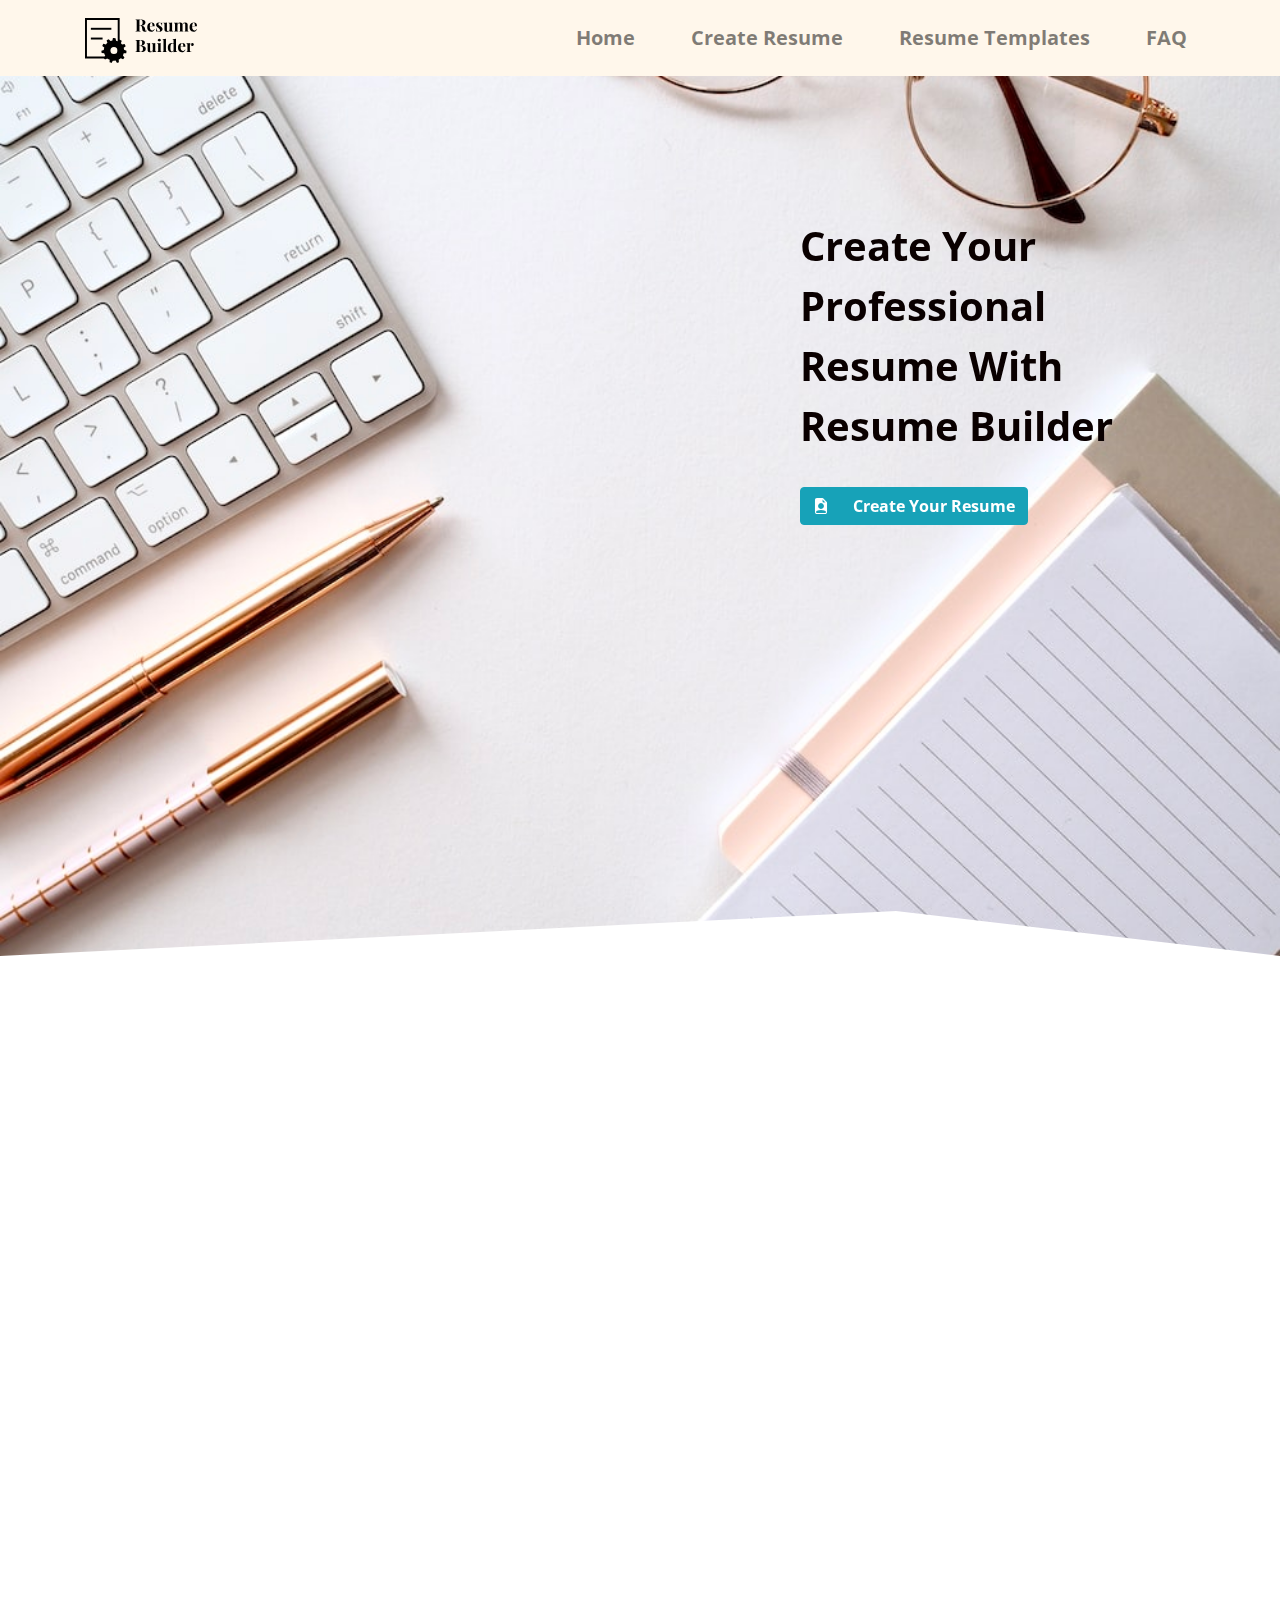
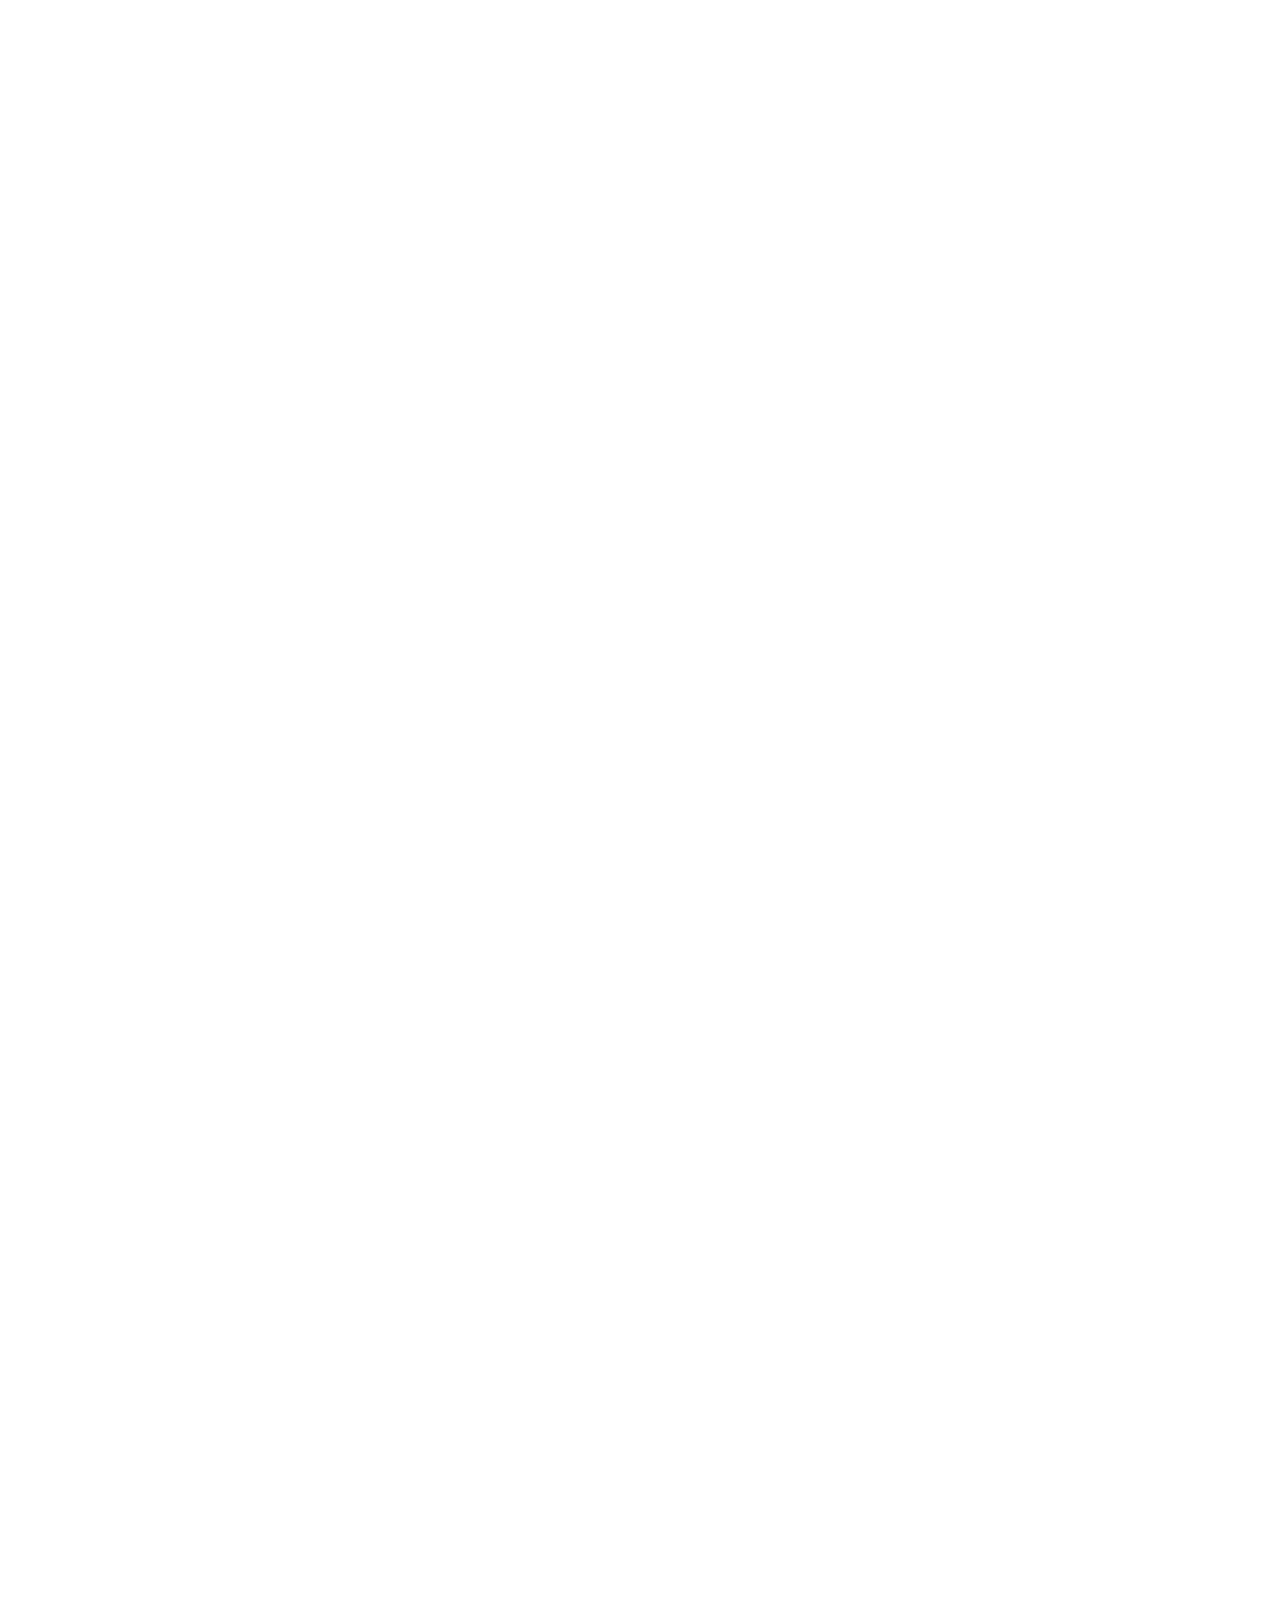
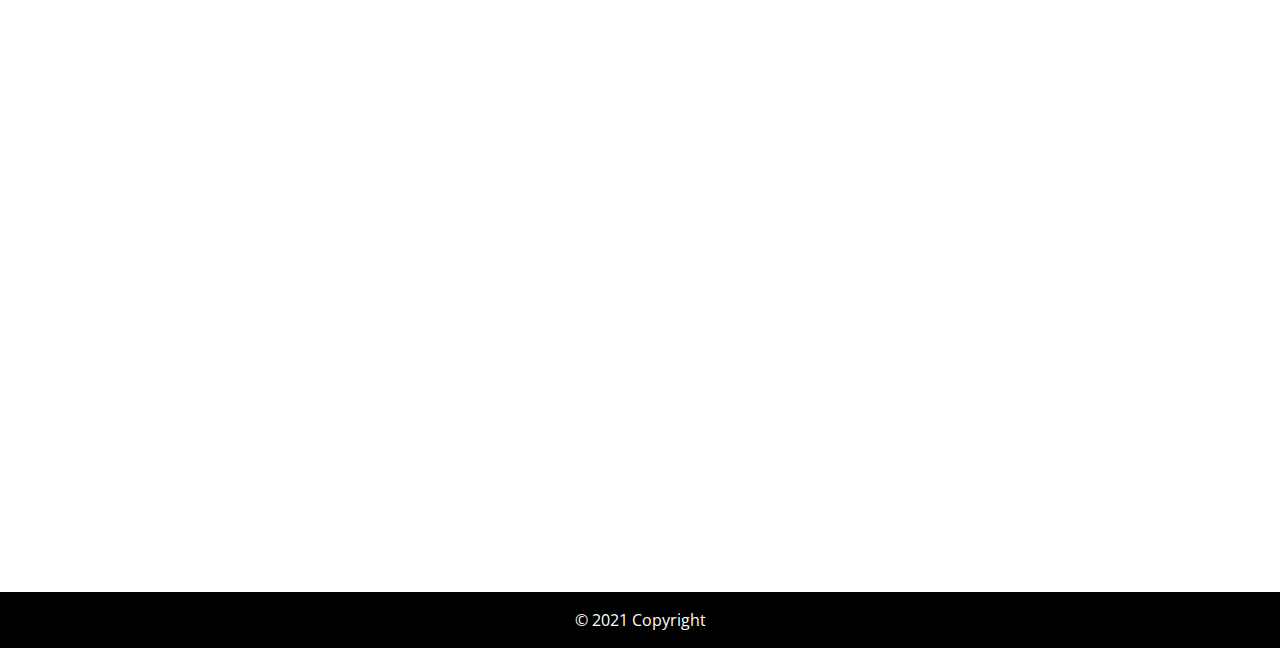
<file: index.html>
<!DOCTYPE html>
<html lang="en">

<head>
	<meta charset="UTF-8">
	<meta http-equiv="X-UA-Compatible" content="IE=edge">
	<meta name="viewport" content="width=device-width, initial-scale=1.0">
	<link rel="stylesheet" href="https://maxcdn.bootstrapcdn.com/bootstrap/4.0.0/css/bootstrap.min.css"
		integrity="sha384-Gn5384xqQ1aoWXA+058RXPxPg6fy4IWvTNh0E263XmFcJlSAwiGgFAW/dAiS6JXm" crossorigin="anonymous">
	<script src="https://code.jquery.com/jquery-3.2.1.slim.min.js"
		integrity="sha384-KJ3o2DKtIkvYIK3UENzmM7KCkRr/rE9/Qpg6aAZGJwFDMVNA/GpGFF93hXpG5KkN"
		crossorigin="anonymous"></script>
	<script src="https://cdnjs.cloudflare.com/ajax/libs/popper.js/1.12.9/umd/popper.min.js"
		integrity="sha384-ApNbgh9B+Y1QKtv3Rn7W3mgPxhU9K/ScQsAP7hUibX39j7fakFPskvXusvfa0b4Q"
		crossorigin="anonymous"></script>
	<link rel="stylesheet" href="https://pro.fontawesome.com/releases/v5.10.0/css/all.css"
		integrity="sha384-AYmEC3Yw5cVb3ZcuHtOA93w35dYTsvhLPVnYs9eStHfGJvOvKxVfELGroGkvsg+p" crossorigin="anonymous" />
	<script src="https://maxcdn.bootstrapcdn.com/bootstrap/4.0.0/js/bootstrap.min.js"
		integrity="sha384-JZR6Spejh4U02d8jOt6vLEHfe/JQGiRRSQQxSfFWpi1MquVdAyjUar5+76PVCmYl"
		crossorigin="anonymous"></script>
	<link rel="stylesheet" href="https://cdn.jsdelivr.net/npm/bootstrap-icons@1.5.0/font/bootstrap-icons.css">
	<link rel="stylesheet" href="css/index.css">
	<link rel="icon" href="images/RB_Logo.png" type="image/x-icon">
	<link rel="preconnect" href="https://fonts.googleapis.com">
	<link rel="preconnect" href="https://fonts.gstatic.com" crossorigin>
	<link href="https://fonts.googleapis.com/css2?family=Open+Sans&display=swap" rel="stylesheet">
	<link href="https://unpkg.com/aos@2.3.1/dist/aos.css" rel="stylesheet">
	<title>Resume_Builder</title>
</head>

<body>
	<nav class="navbar navbar-expand-lg navbar-light fixed-top" style="color:#000000; background-color: rgb(255, 247, 235);">
		<div class="container" style="font-size:20px;">
			<a class="navbar-brand" href="index.html" style="font-size:32px;"><img src="images/RB.svg" alt=""
					height="45px"></a>
			<button class="navbar-toggler" type="button" data-toggle="collapse" data-target="#navbarNav"
				aria-controls="navbarNav" aria-expanded="false" aria-label="Toggle navigation">
				<span class="navbar-toggler-icon"></span>
			</button>
			<div class="collapse navbar-collapse justify-content-end" id="navbarNav">
				<ul class="navbar-nav">
					<li class="nav-item">
						<a class="nav-link" href="#pageHeader">Home</a>
					</li>
					<li class="nav-item">
						<a class="nav-link" href="Form.html">Create Resume</a>
					</li>
					<li class="nav-item">
						<a class="nav-link" href="#templates">Resume Templates</a>
					</li>
					<li class="nav-item">
						<a class="nav-link" href="faq.html">FAQ</a>
					</li>
				</ul>
			</div>
		</div>
	</nav>
	<header class="page-header gradient slide-from-left" id="pageHeader">
  <!-- ... existing code ... -->
  <div class="slide-content" data-aos="fade-right" data-aos-anchor-placement="top-center">
    <p style="color: #0a0000; font-weight: bold;">Create Your Professional Resume With Resume Builder</p>
    <button type="button" class="btn btn-info"><a href="Form.html" style="text-decoration:none; color:white;"><i class="bi bi-file-earmark-person-fill mr-4"></i>Create Your Resume</a></button>
  </div>
</header>
	<div class="container-fluid templates " id="templates" data-aos="slide-right"data-aos-anchor-placement="top-center">
		<h1>Make a resume that stands out</h1>
		<p>Increase your chances of getting a job by creating your resume with our well designed resume
			templates.</p>
		<div class="row" style="width:90%; margin:auto;">
			<div class="col-md-4"data-aos="flip-right"data-aos-anchor-placement="top-center">
				<img src="images/T1.PNG" style="width:510px; height:620px;" class="img-thumbnail" alt="...">
			</div>
			<div class="col-md-4"data-aos="flip-left"data-aos-anchor-placement="top-center">
				<img src="images/T2.PNG" style="width:510px; height:620px;" class="img-thumbnail"
					style="width:520px;height:620px;" alt="...">
			</div>
			<div class="col-md-4"data-aos="flip-right"data-aos-anchor-placement="top-center">
				<img src="images/T3.PNG" style="width:510px; height:620px;" class="img-thumbnail" alt="...">
			</div>
		</div>
	</div>

	<div class="container features">
		<h1 data-aos="zoom-in">Features</h1>
		<div class="row">
			<div class="card mb-3" style="max-width: 100%; justify-content:center;" data-aos="flip-left"data-aos-anchor-placement="top-center">
				<div class="row g-0">
					<div class="col-md-4">
						<img src="images/R1.png" class="img-fluid rounded-start mt-4 ml-4"
							style="height:73%; width:50%;">
					</div>
					<div class="col-md-8">
						<div class="card-body">
							<h2 class="card-title">Quick and easy resume builder</h2>
							<p class="card-text" style="padding-top:2.5rem;">With our online CV maker, it is simple for
								anyone to quickly create a professional CV. Enter your personal details and begin
								filling out your CV content. Finally, choose one of our available CV layouts, and
								download your CV.</p>
						</div>
					</div>
				</div>
			</div>
		</div>
		<div class="row">
			<div class="card mb-3" style="max-width: 100%;" data-aos="flip-right" data-aos-anchor-placement="top-center">
				<div class="row g-0">
					<div class="col-md-4" style="justify-content:center;" >
						<img src="images/R2.png" class="img-fluid mt-3 ml-4" style="height:90%; width:60%;">
					</div>
					<div class="col-md-8">
						<div class="card-body">
							<h2 class="card-title">More likely to land a job</h2>
							<p class="card-text" style="padding-top:2.5rem;">With a representative and professional CV,
								you will stand out amongst all other applicants. You are also up to 65% more likely to
								be invited to an interview.</p>
						</div>
					</div>
				</div>
			</div>
		</div>
		<div class="row">
			<div class="card mb-3" style="max-width: 100%;" data-aos="flip-left"data-aos-anchor-placement="top-center">
				<div class="row g-0">
					<div class="col-md-4">
						<img src="images/R3.png" class="img-fluid rounded-start mx-auto mt-2"
							style="width:240px;height:210px;">
					</div>
					<div class="col-md-8">
						<div class="card-body">
							<h2 class="card-title">Oragnize your applications</h2>
							<p class="card-text">Often, it is important to be able to tailor your CV based on the job
								you wish to apply for. With CV maker, you can create and manage several different CVs in
								an organised way through your own personal account hub.</p>
						</div>
					</div>
				</div>
			</div>
		</div>
	</div>
	<div class="container-fluid page"data-aos="fade-up">
		<div class="row">
			<h2 class="page-title">Boost your chances of getting that job you've been dreaming of</h2>
			<p class="page-title-para">With CV maker, you can quickly and easily create a distinctive and professional
				CV within 15 minutes.
			</p>
		</div>
		<div class="row">
			<div class="button-container" style="margin:0rem 0rem 2.5rem 7rem; height:100%;">
				<button type="button" class="btn btn-outline-warning"><a href="Form.html"
						style="text-decoration:none;">Create Your Resume</a></button>
			</div>
		</div>
	</div>
	<div class="container Form" data-aos="flip-up">
		<h1>Contact Us</h1>
		<div class="row">
			<form class="row g-3">
				<div class="col-md-6">
					<label for="name" class="form-label">Name</label>
					<input type="text" class="form-control" id="inputEmail4">
				</div>
				<div class="col-md-6">
					<label for="inputEmail4" class="form-label">Email</label>
					<input type="email" class="form-control" id="inputEmail4">
				</div>
				<div class="col-12">
					<label for="inputAddress" class="form-label">Feedback</label>
					<textarea type="text" class="form-control" row="5" id="inputAddress"
						placeholder="Your Feedback"></textarea>
				</div>
				<div class="col-12">
					<button type="submit" class="btn btn-primary">Submit</button>
				</div>
			</form>
		</div>
	</div>

	<footer class="page-footer font-small black">
		<div class="footer-copyright text-center py-3">© 2021 Copyright
			<!-- <a href="...">Resume_Builder</a> -->
		</div>
	</footer>

	<script src="https://unpkg.com/aos@2.3.1/dist/aos.js"></script>
</body>
<script>
	AOS.init({
		offset:300,
		duration:1000
	});

	$(function () {
		$("[rel='tooltip']").tooltip();
	});

	
</script>

</html>
</file>
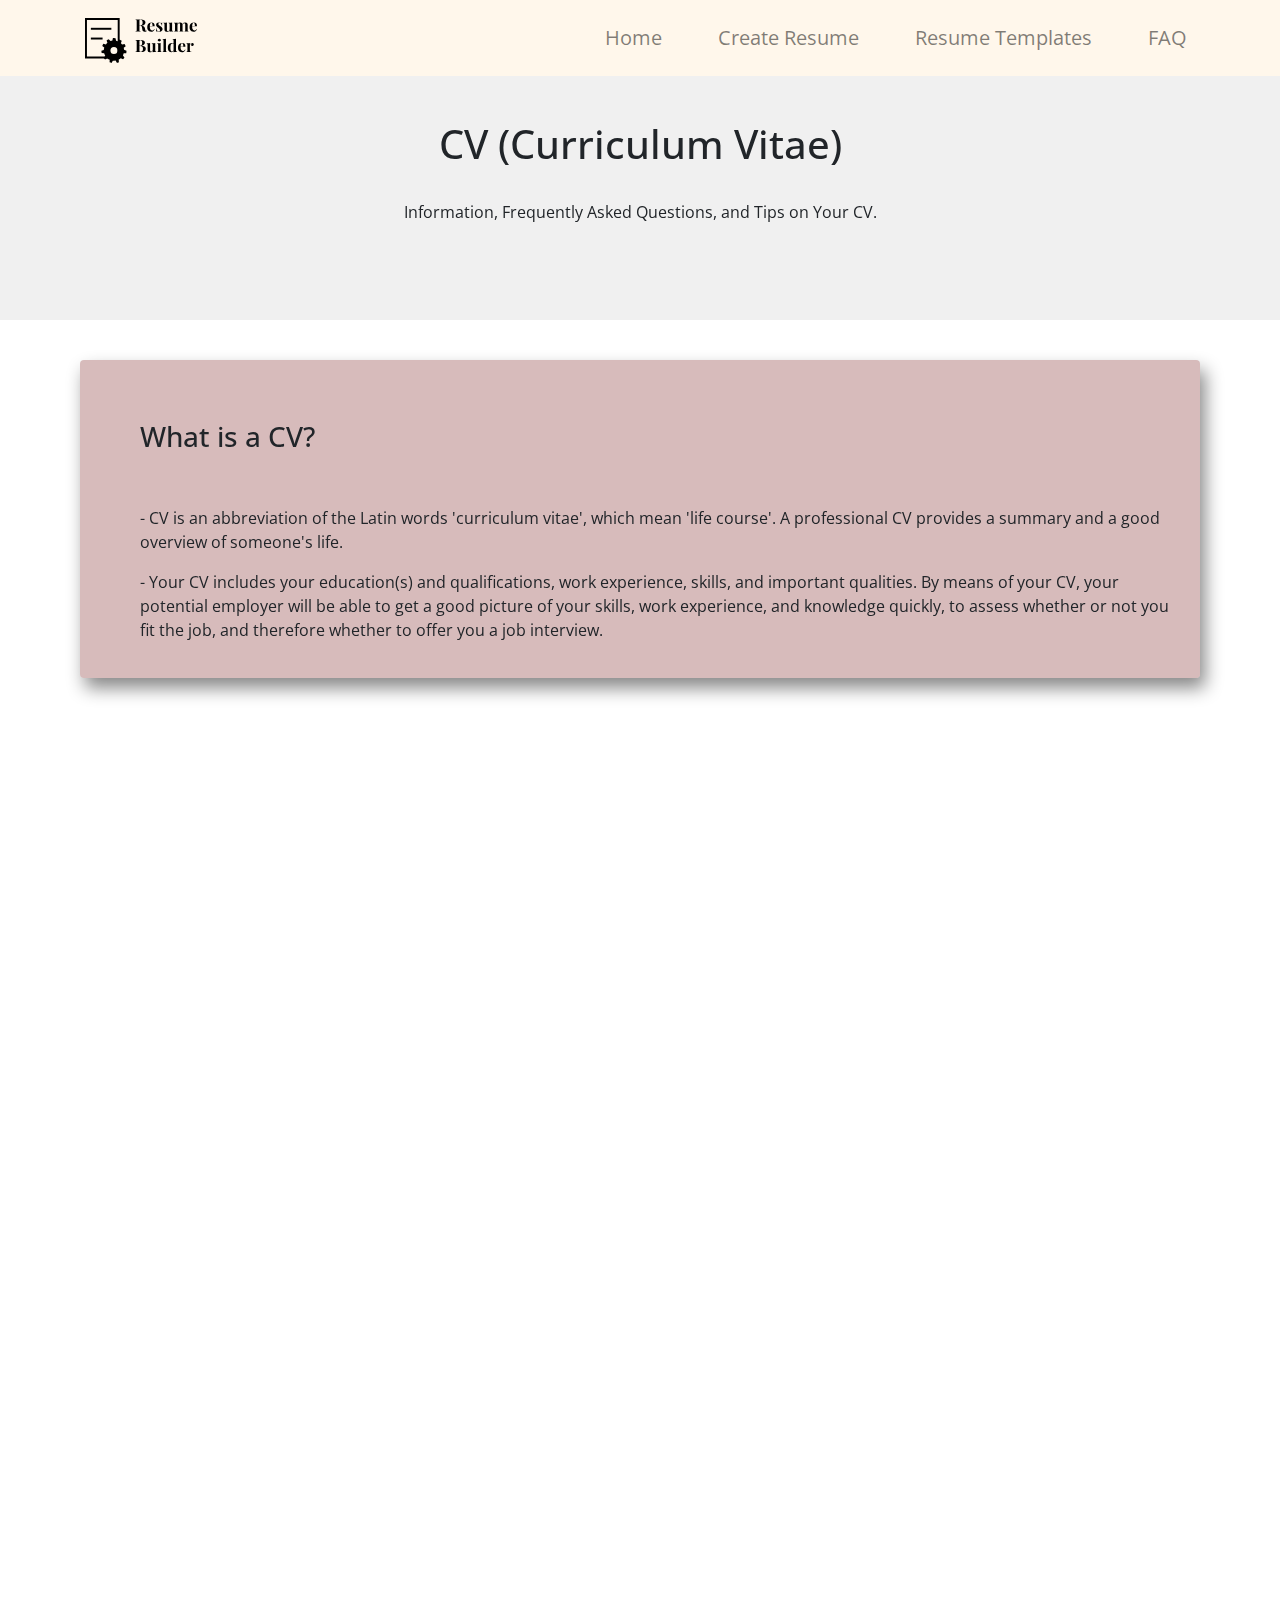
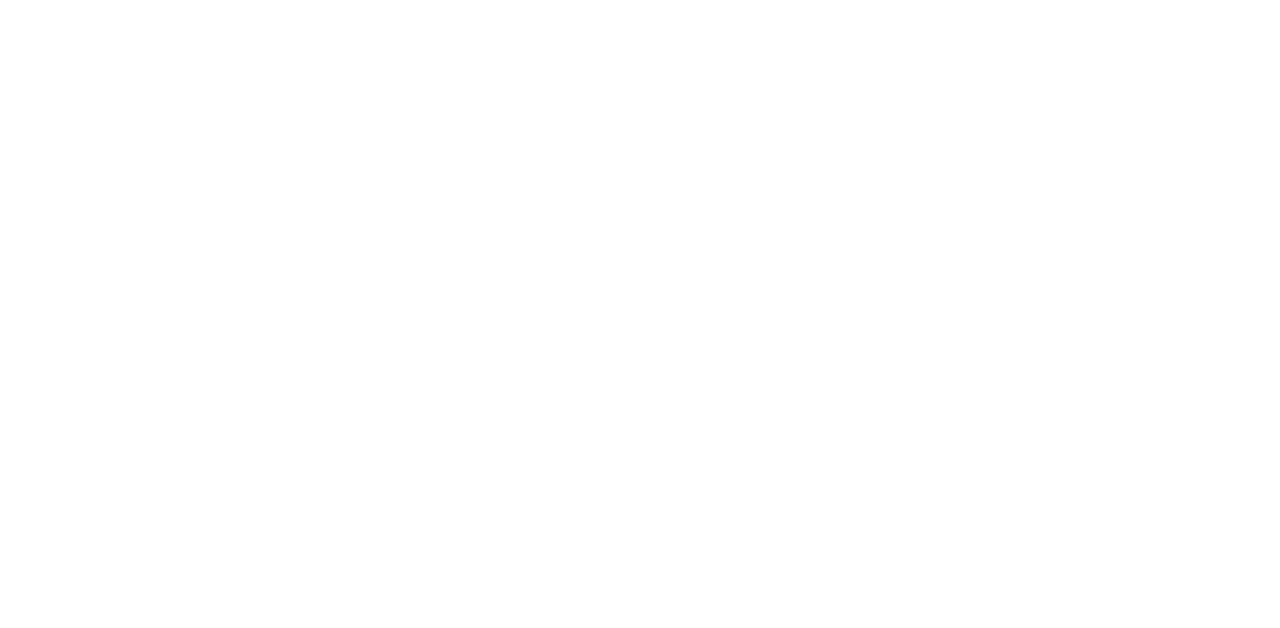
<file: faq.html>
<!DOCTYPE html>
<html lang="en">

<head>
	<meta charset="UTF-8">
	<meta http-equiv="X-UA-Compatible" content="IE=edge">
	<meta name="viewport" content="width=device-width, initial-scale=1.0">
	<link rel="stylesheet" href="https://maxcdn.bootstrapcdn.com/bootstrap/4.0.0/css/bootstrap.min.css"
		integrity="sha384-Gn5384xqQ1aoWXA+058RXPxPg6fy4IWvTNh0E263XmFcJlSAwiGgFAW/dAiS6JXm" crossorigin="anonymous">
	<script src="https://code.jquery.com/jquery-3.2.1.slim.min.js"
		integrity="sha384-KJ3o2DKtIkvYIK3UENzmM7KCkRr/rE9/Qpg6aAZGJwFDMVNA/GpGFF93hXpG5KkN"
		crossorigin="anonymous"></script>
	<script src="https://cdnjs.cloudflare.com/ajax/libs/popper.js/1.12.9/umd/popper.min.js"
		integrity="sha384-ApNbgh9B+Y1QKtv3Rn7W3mgPxhU9K/ScQsAP7hUibX39j7fakFPskvXusvfa0b4Q"
		crossorigin="anonymous"></script>
	<script src="https://maxcdn.bootstrapcdn.com/bootstrap/4.0.0/js/bootstrap.min.js"
		integrity="sha384-JZR6Spejh4U02d8jOt6vLEHfe/JQGiRRSQQxSfFWpi1MquVdAyjUar5+76PVCmYl"
		crossorigin="anonymous"></script>

	<link rel="stylesheet" href="css/faq.css">
	<link rel="icon" href="images/RB_Logo.png" type="image/x-icon">
	<link rel="preconnect" href="https://fonts.googleapis.com">
	<link rel="preconnect" href="https://fonts.gstatic.com" crossorigin>
	<link href="https://fonts.googleapis.com/css2?family=Open+Sans&display=swap" rel="stylesheet">
	<link href="https://unpkg.com/aos@2.3.1/dist/aos.css" rel="stylesheet">
	<title>FAQs</title>
</head>

<body>

	<!--NavBar-Starts-->
	<nav class="navbar navbar-expand-lg navbar-light fixed-top" style="color:#000000; background-color: rgb(255, 247, 235);">
		<div class="container" style="font-size:20px;">
			<a class="navbar-brand" href="index.html" style="font-size:32px;"><img src="images/RB.svg" alt=""
					height="45px"></a>
			<button class="navbar-toggler" type="button" data-toggle="collapse" data-target="#navbarNav"
				aria-controls="navbarNav" aria-expanded="false" aria-label="Toggle navigation">
				<span class="navbar-toggler-icon"></span>
			</button>
			<div class="collapse navbar-collapse justify-content-end" id="navbarNav">
				<ul class="navbar-nav">
					<li class="nav-item">
						<a class="nav-link" href="index.html">Home</a>
					</li>
					<li class="nav-item">
						<a class="nav-link" href="Form.html">Create Resume</a>
					</li>
					<li class="nav-item">
						<a class="nav-link" href="index.html#templates">Resume Templates</a>
					</li>
					<li class="nav-item">
						<a class="nav-link" href="faq.html">FAQ</a>
					</li>
				</ul>
			</div>
		</div>
	</nav>
	<header class="page-header gradient slide-from-left" id="pageHeader">
	</nav>
	<!--NavBar-Ends-->

	<div class="container-fluid">
		<div class="row">
			<div class=" col-md-12 header" >
				<h1 data-aos="fade-left"data-aos-anchor="#example-anchor"data-aos-offset="500"data-aos-duration="500">CV (Curriculum Vitae)</h1><br>
				<p data-aos="fade-right"data-aos-anchor="#example-anchor"data-aos-offset="500"data-aos-duration="500">Information, Frequently Asked Questions, and Tips on Your CV.</p>
			</div>
		</div>
	</div>
	<div class="card" id="Card"  data-aos="flip-right">
		<div class="card-body" >
			<h3 class="card-title">What is a CV?</h3>
			<p class="card-text">- CV is an abbreviation of the Latin words 'curriculum vitae', which mean 'life
				course'. A professional CV provides a summary and a good overview of someone's life.<br>
			</p>
			<p>- Your CV includes your education(s) and qualifications, work experience, skills, and important
				qualities. By means of your CV, your potential employer will be able to get a good picture of your
				skills, work experience, and knowledge quickly, to assess whether or not you fit the job, and therefore
				whether to offer you a job interview.
			</p>
		</div>
	</div>
	<div class="card" id="Card" data-aos="flip-left">
		<div class="card-body">
			<h3 class="card-title">What should I include in my curriculum vitae?</h3>
			<p class="card-text">- Your CV should only contain information relevant to your potential employer. So that
				means, what should be in your cv can differ per application. However, the bare minimum of details on
				your cv should at least include;
			</p>
		</div>
	</div>
	<div class="card" id="Card" data-aos="flip-right">
		<div class="card-body">
			<h3 class="card-title">What is a chronological CV, and what order should it be in?</h3>
			<p class="card-text">- The most widely used CV is known as the Chronological CV. This means that
				time-dependent components, such as education and work experience, are represented in a
				reverse-chronological structure. Your last (most recent) job should be first (top), and your first job
				should be last (bottom). This also applies to all other experiences that you mention on your CV that
				took place within a certain period, such as study programs, courses, internships, and ancillary
				activities.</p>
			<p></p>
			<p class="card-text">- The order of your CV is then as follows: personal and contact details, followed by a
				concise personal profile about yourself. Hereafter, state your training, followed by any work
				experience, languages, skills, characteristics, and interests.
			</p>
		</div>
	</div>
	<div class="card" id="Card" data-aos="flip-left">
		<div class="card-body">
			<h3 class="card-title">How to make your own CV (or application letter)</h3>
			<p class="card-text">- You can create a CV with your own word processing program such as Microsoft Word, and
				then convert it to PDF format. Search the Internet for a free CV example or CV template and see if you
				can replicate it. Or, use our where you can simply enter your data and your perfect CV will be available
				for download in just 15 minutes. Of course, the same can be done to create an accompanying application
				letter, too!
			</p>
			<p></p>
			<p class="card-text">- When you have completed your CV and application letter, you will be able to send both
				- along with an accompanying email - to the vacancy you wish to apply for.
			</p>
		</div>
	</div>
	<div class="card" id="Card" data-aos="flip-right">
		<div class="card-body">
			<h3 class="card-title">Tips for creating your perfect CV</h3>
			<p class="card-text">- Within our page, you will find tips with each section to help make your CV the best
				it can be. Along with these, here are some general tips:</p>
			<p></p>
			<p>
				- Only mention relevant information that will add value to the application for the vacancy you are
				applying for, or that will be of interest to future employers. <br>
				- Do not mention hobbies or interests that will raise awkward questions. <br>
				- State the most important information on the first page. Include a concise personal profile about
				yourself.<br>
				- Use bullet points and numbered lists to your advantage by making your CV transparent to
				recruiters.<br>
				- Always choose the chronological CV structure, unless otherwise requested in the vacancy.<br>
				- Keep an eye on our blog for more CV and job application tips!<br>
			</p>
		</div>
	</div>

	<br><br><br>
	<script src="https://unpkg.com/aos@2.3.1/dist/aos.js"></script>
</body>
<script>
	AOS.init({
		offset:295,
		duration:1000
	});
</script>
</html>
</file>
<file: css/index.css>
html,
body {
  height: 100%;
  font-size: 1rem;
  font-family: "Open Sans", sans-serif;
  font-style: bold;
}
html{
    scroll-behavior: smooth;
}

a{
  color: black;
  font-weight: bolder;
}
a:hover{
  color: black;
  font-weight: bolder;
}
button1 {
  width: 300x;
  height: 100px;
}

nav {
  background-color: #726c6c;
}

nav li a:hover {
  background-color: rgb(184, 235, 255);
  border-radius: 30px;
  font-weight: bold;
}
.gradient {
  background-image: url("../images/img3.jpeg");
  background-position: center;
  background-repeat: no-repeat;
  background-size: cover;
  height: 100%;
  width: 100%;
  /* background-transparent: 0.2; */
  /*background:rgb(0,97,242);
background:linear-gradient(135deg,rgba(0,97,242,1)0%,rgba(105,0,199,1)100%);*/
  clip-path: polygon(0 0, 100% 0, 100% 100%, 70% 95%, 0 100%);
}
.page-header {
  margin-top: 3.5rem;
  font-size: 40px;
  color: #000000;
}
.page-header p {
  margin-left: 50rem;
  padding: 10rem 5rem 0rem 0rem;
}
.page-header button {
  margin-left: 50rem;
}
li {
  padding-left: 2.5rem;
}
.dev a{
  text-decoration: none;
  color: black;
}
.page.dev{
  background: rgb(240, 240, 240);
  clip-path: polygon(0 0, 100% 0, 100% 100%, 80% 95%,0 100%);
}
.dev .card{
  width:350px; 
  height:500px; 
  box-shadow:2px 2px 14px 3px #726c6c;
  background-color:rgb(240, 240, 240);
}
.templates {
  margin-bottom: 10rem;
  background-size: cover;
  height: auto;
  width: auto;
  padding-bottom: 7rem;
  background: rgb(187, 186, 186);
  clip-path: polygon(0 0, 100% 0, 100% 90%, 0 100%);
}
.templates h1 {
  padding-top: 3.5rem;
  text-align: center;
}
.templates p {
  padding: 1.5rem;
  text-align: center;
  font-size: 18px;
}
.templates img {
  padding: rem;
  border: 0px;
}
.features h1 {
  margin: 0rem 0rem 2rem 0rem;
  text-align: center;
}
.page {
  margin-top: 2.5rem;
  background: rgb(241 223 223);
  clip-path: polygon(0 0, 100% 0, 100% 70%, 0 100%);
}
.page-title {
  margin: 4rem 0rem 2.5rem 7rem;
}
.page-title-para {
  margin: 0.5rem 0rem 2.5rem 7rem;
}
.card{
  background-color: rgb(214, 225, 231);
}
form {
  margin-left: 10rem;
  padding-left: 10rem;
}
.Form h1 {
  margin: 5rem;
  text-align: center;
}
.Form div {
  margin-bottom: 2.5rem;
}
.form-control:focus {
  border-color: #80d0ff;
  box-shadow: 0px 1px 1px rgba(131, 128, 128, 0.075) inset, 0px 0px 8px rgba(83, 180, 245, 0.5);
  background-color: #e7e7e7;
}
.Form button {
  margin-top: 2rem;
}
footer {
  background-color: #000000;
  color: #ffffff;
}
</file>
<file: css/faq.css>
html,
body {
  height: 100%;
  font-family: "Open Sans", sans-serif;
  font-style: bold;
}
.header {
  padding: 5rem;
  text-align: center;
  background-color: rgb(240, 240, 240);
}
nav li a:hover {
  background-color: rgb(240, 240, 240);
  border-radius: 30px;
}
li {
  padding-left: 2.5rem;
}
.header h1 {
  margin-top: 2.5rem;
}
#Card {
  margin: 2.5rem 5rem 2.5rem 5rem;
  border: 1px;
  background-color: rgba(165, 101, 101, 0.438);
  box-shadow: 5px 10px 18px #888888;
  height: auto;
}
#Card h3 {
  padding: 2.5rem;
}
#Card p {
  font-size: 16px;
  padding-left: 2.5rem;
}
</file>
